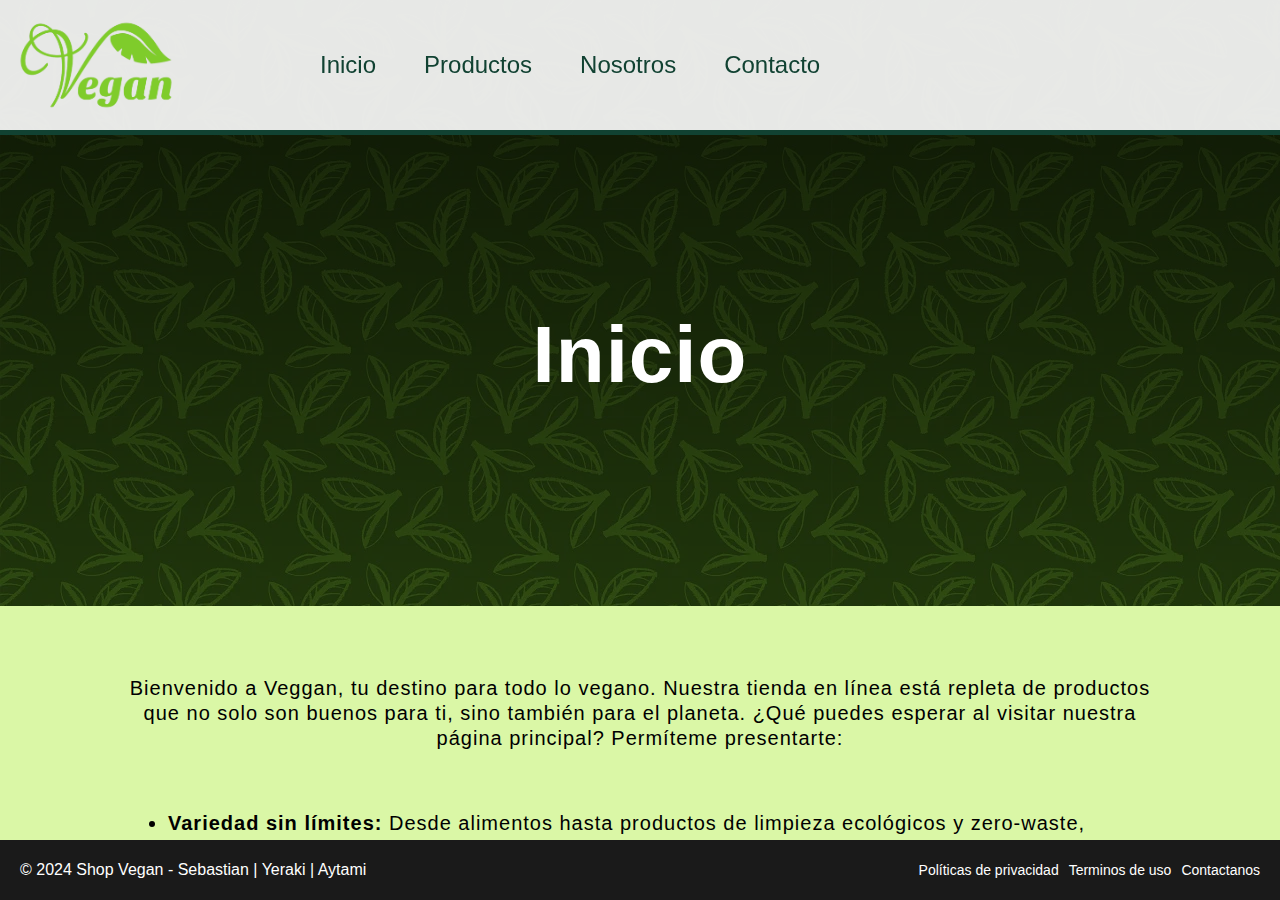
<file: index.html>
<!DOCTYPE html>
<html lang="en">
<head>
    <meta charset="UTF-8">
    <meta http-equiv="X-UA-Compatible" content="IE=edge">
    <meta name="viewport" content="width=device-width, initial-scale=1.0">

    <!-- CSS -->
    <link rel="stylesheet" href="./style/index.css">

    <title>Vegan Shop</title>


</head>
<body>
    <header>
        <div id="logo">
            <img src="./assets/header/logo.webp" alt="logo">
        </div>

        <div id="menu">
            <ul>
                <li><a href="./pages/home/home.html" target="iframe-content">Inicio</a></li>
                <li><a href="./pages/shop/shop.html" target="iframe-content">Productos</a></li>
                <li><a href="./pages/about/about.html" target="iframe-content">Nosotros</a></li>
                <li><a href="./pages/contact/contact.html" target="iframe-content">Contacto</a></li>
            </ul> 
        </div>
        
    </header>
    
    <main>
        <section class="container">

            <!-- En esta parte utilizaremos iframe-->
            <iframe src="./pages/home/home.html" name="iframe-content" frameborder="0" height="100%" width="100%" title="Content"></iframe>

            <!-- 
            <div class="banner-principal">
                <h1>Inicio</h1>
            </div>
            <div class="content">
                <div class="descripcion">
                    <p>Lorem ipsum dolor sit amet consectetur adipisicing elit. Odit aliquid eveniet repellat odio adipisci laudantium molestiae earum, amet iste. Eum accusamus suscipit ullam reiciendis culpa, dolore, aspernatur iusto ea illo non itaque error neque tempore mollitia cupiditate tempora laudantium excepturi molestias maxime recusandae commodi ipsam hic nobis. At, aliquid maiores!</p>
                </div>
                <div class="list-products">
                    <div class="card-producto">
                        <div class="img-card-producto">
                            <img src="./assets/main/banner4.png" alt="">
                        </div>
                        <div class="info-card-producto">
                            <h3>Nombre producto</h3>
                            <p>Descripción</p>
                            
                        </div>
                        <div class="footer-card-producto">
                            <a href="">Ver más</a>
                        </div>
                    </div>
                    <div class="card-producto">
                        <div class="img-card-producto">
                            <img src="./assets/main/banner4.png" alt="">
                        </div>
                        <div class="info-card-producto">
                            <h3>Nombre producto</h3>
                            <p>Descripción</p>
                            
                        </div>
                        <div class="footer-card-producto">
                            <a href="">Ver más</a>
                        </div>
                    </div>
                    <div class="card-producto">
                        <div class="img-card-producto">
                            <img src="./assets/main/banner4.png" alt="">
                        </div>
                        <div class="info-card-producto">
                            <h3>Nombre producto</h3>
                            <p>Descripción</p>
                            
                        </div>
                        <div class="footer-card-producto">
                            <a href="">Ver más</a>
                        </div>
                    </div>
                    <div class="card-producto">
                        <div class="img-card-producto">
                            <img src="./assets/main/banner4.png" alt="">
                        </div>
                        <div class="info-card-producto">
                            <h3>Nombre producto</h3>
                            <p>Descripción</p>
                            
                        </div>
                        <div class="footer-card-producto">
                            <a href="">Ver más</a>
                        </div>
                    </div>
                    <div class="card-producto">
                        <div class="img-card-producto">
                            <img src="./assets/main/banner4.png" alt="">
                        </div>
                        <div class="info-card-producto">
                            <h3>Nombre producto</h3>
                            <p>Descripción</p>
                            
                        </div>
                        <div class="footer-card-producto">
                            <a href="">Ver más</a>
                        </div>
                    </div>
                </div>
            </div>
            <div class="banner-end">

            </div>
            -->
        </section>
    </main>
    <footer>
        <p>© 2024 Shop Vegan - <a href="https://github.com/naydy">Sebastian</a> | <a href="https://github.com/yeraki">Yeraki</a> | <a href="https://github.com/AytamiEugRod">Aytami</a></p>
        <div class="links">
            <a href="">Políticas de privacidad</a>
            <a href="">Terminos de uso</a>
            <a href="">Contactanos</a>
        </div>
    </footer>
</body>
</html>
</file>
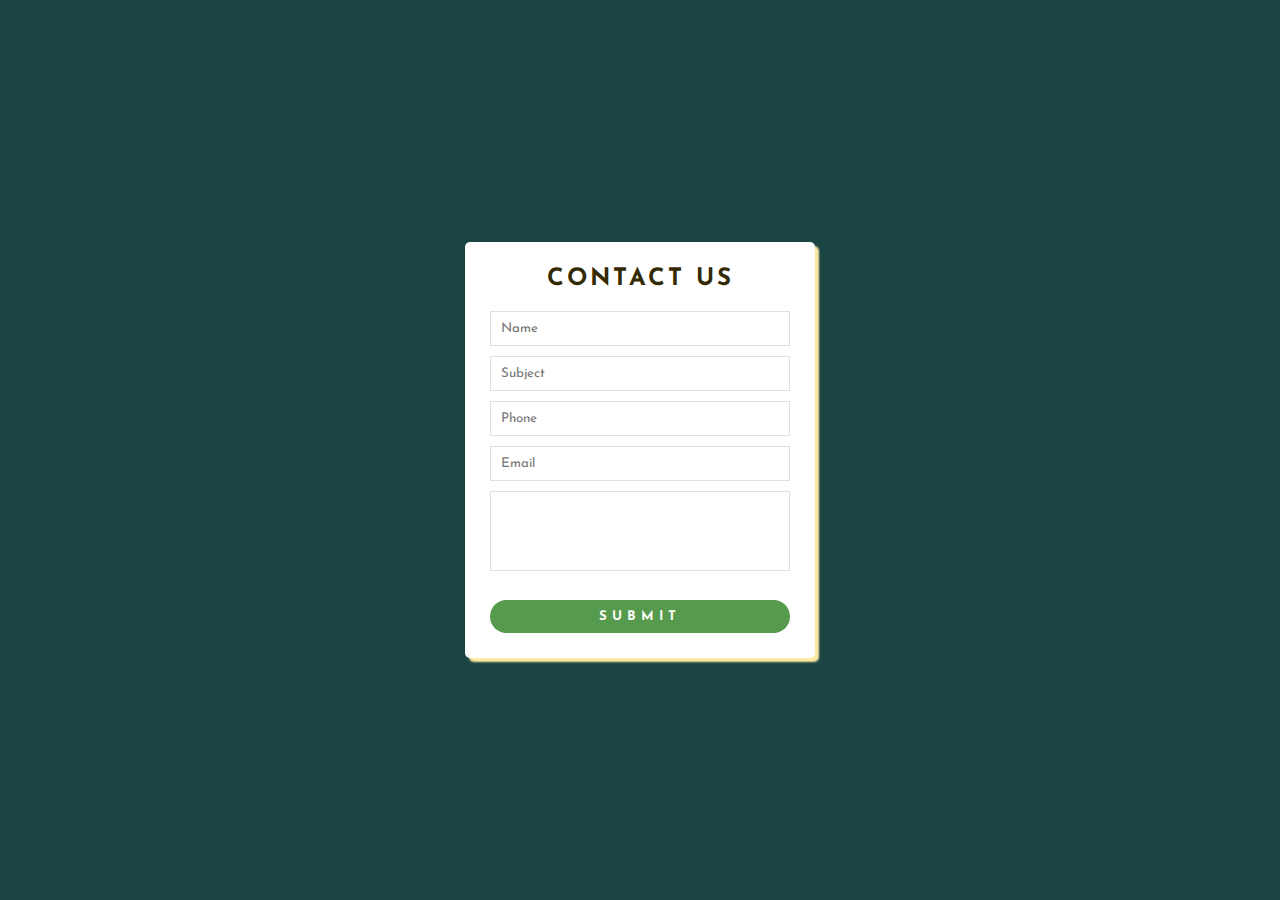
<file: pages/contact/contact.html>
<!DOCTYPE html>

<html lang="en">

<head>
    <title>Contact</title>
    <link rel="stylesheet" href="/style/contact/contact.css" />
</head>

<body>
    <div class="wrapper">
        <h2>Contact us</h2>
        <div id="error_message">
    
        </div>
        <form action="" id="myform" onsubmit="return validate();">
            <div class="input_field">
                <input type="text" placeholder="Name" id="name">
            </div>
            <div class="input_field">
                <input type="text" placeholder="Subject" id="subject">
            </div>
            <div class="input_field">
                <input type="text" placeholder="Phone" id="phone">
            </div>
            <div class="input_field">
                <input type="text" placeholder="Email" id="email">
            </div>
            <div class="input_field">
                <textarea placeholder="Message" id="message">
                    </textarea>
            </div>
            <div class="btn">
                <input type="submit">
            </div>
        </form>
    </div>
    <script src="/src/index.js"></script>
    
</body>

</html>
</file>
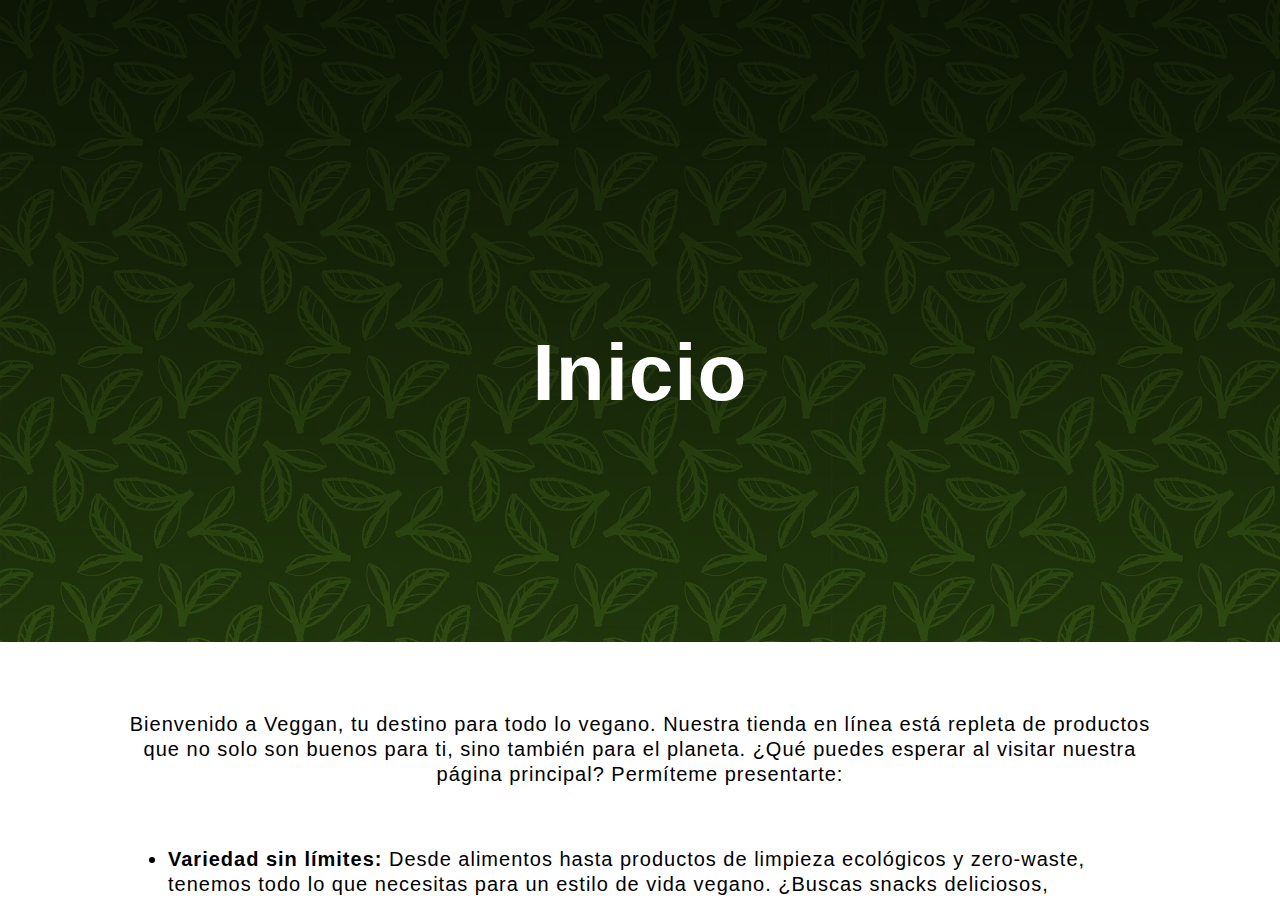
<file: pages/home/home.html>
<!DOCTYPE html>
<html lang="en">

<head>
    <meta charset="UTF-8">
    <meta name="viewport" content="width=device-width, initial-scale=1.0">
    <link rel="stylesheet" href="/style/home/home.css">
    <link rel="stylesheet" href="https://cdnjs.cloudflare.com/ajax/libs/font-awesome/4.7.0/css/font-awesome.min.css">

    <title>Inicio</title>
</head>

<body>
    <div id="home">

        <div class="banner-principal">
            <h1>Inicio</h1>
        </div>
        <div class="content">
            <div class="descripcion">
                <p>Bienvenido a Veggan, tu destino para todo lo vegano. Nuestra tienda en línea está repleta de
                    productos que no solo son buenos para ti, sino también para el planeta. ¿Qué puedes esperar al
                    visitar nuestra página principal? Permíteme presentarte:</p>
                <ul>
                    <li><strong>Variedad sin límites:</strong> Desde alimentos hasta productos de limpieza ecológicos y
                        zero-waste, tenemos todo lo que necesitas para un estilo de vida vegano. ¿Buscas snacks
                        deliciosos, alternativas lácteas o productos de cuidado personal? ¡Los tenemos todos!</li>
                    <li><strong>Precios asequibles:</strong> En Veggan, creemos que la alimentación vegana no debería
                        ser costosa. Por eso, ofrecemos productos a precios accesibles. Además, si gastas más de 89€, el
                        envío estándar es gratis.</li>
                    <li><strong>Calidad garantizada:</strong> Seleccionamos cuidadosamente nuestros productos para
                        asegurarnos de que cumplan con los estándares más altos. Desde vinos y quesos hasta chocolates y
                        aceites, solo encontrarás lo mejor en nuestra tienda.</li>
                    <li><strong>Regalos por tu compra:</strong> ¿Quién no ama un regalo? Por cada compra, te llevas un
                        obsequio. ¡Así que adelante, llena tu carrito y descubre el mundo vegano con nosotros!</li>
                    <li><strong>Atención al cliente excepcional:</strong> Nuestro equipo está aquí para ayudarte. Ya sea
                        por teléfono o correo electrónico, estamos listos para resolver tus dudas y hacerte sentir
                        bienvenido.</li>
                </ul>
                <p>Así que, ¿qué esperas? Explora Veggan, encuentra tus productos favoritos y únete a la revolución
                    vegana. ¡Tu cuerpo y el planeta te lo agradecerán! 🌱🛒</p>
            </div>
            <div class="descript-product light-descript-product">
                <div class="info-product">
                    <p>¡Descubre el Plenny Shake! Un batido completo y nutritivo que te ofrece 26 vitaminas y minerales
                        esenciales en cada porción. Empacado con ingredientes naturales y veganos, este delicioso shake
                        es la elección perfecta para una alimentación equilibrada y consciente. ¡Disfruta de un sabor
                        inigualable y nutre tu cuerpo con cada sorbo! 🌱🥤</p>
                    <p>El paquete de Plenny Shake presenta ilustraciones y texto que indican que es 100% vegano,
                        contiene 26 vitaminas y minerales esenciales y tiene sabor a pistacho. Colocado sobre un
                        elegante plato verde, el batido se ve apetitoso y saludable. Los pistachos esparcidos alrededor
                        añaden un toque crujiente y delicioso. ¿Estás listo para una experiencia nutricional completa?
                        ¡Plenny Shake es la respuesta! 🌟🍀</p>
                </div>
                <div class="img-product">
                    <img src="/assets/home/producto-1.webp" alt="">
                </div>
            </div>
            <div class="descript-product dark-descript-product">
                <div class="img-product">
                    <img src="/assets/home/producto-2.webp" alt="">
                </div>
                <div class="info-product">
                    <p>Descubre la barra Plenny, una deliciosa combinación de sabor y nutrición diseñada para satisfacer
                        tus antojos y necesidades nutricionales. Cada bocado te sumerge en un mundo donde el chocolate
                        premium se encuentra con ingredientes saludables para crear una experiencia culinaria
                        inolvidable. La textura suave y rica de la barra se complementa con trozos crujientes,
                        ofreciendo un equilibrio perfecto entre sabor y textura. Empacado en una envoltura colorida que
                        refleja la explosión de sabor en su interior, Plenny Bar es tu compañero ideal para esos días
                        ajetreados. Es más que un snack; es una invitación a disfrutar de un momento indulgente sin
                        comprometer tu bienestar. Con Plenny Bar, cada mordisco es una celebración del arte culinario,
                        donde el sabor se encuentra con la función, prometiendo no solo satisfacer tu paladar sino
                        también nutrir tu cuerpo. Únete a nosotros en este viaje sensorial y descubre cómo Plenny Bar
                        redefine los límites del placer indulgente y la nutrición consciente.</p>
                </div>
            </div>
            <div class="descript-product light-descript-product">
                <div class="info-product">
                    <p>¡Descubre la revolución en comidas instantáneas con Plenny Pot! Este delicioso y nutritivo plato
                        caliente se prepara en minutos, ofreciéndote una comida balanceada y llena de sabor. Con 20g de
                        proteínas, 100% de tus necesidades diarias de vitaminas y minerales, y 26g de fibra, es la
                        opción ideal para una alimentación rápida y saludable. La imagen muestra un apetitoso plato de
                        comida al lado del empaque vibrante de Plenny Pot, rodeado por ingredientes frescos que resaltan
                        la calidad y frescura que te espera dentro de cada paquete. El colorido diseño del empaque no
                        solo atrae tu atención sino que refleja la explosión de sabores naturales contenidos en cada
                        bocado. Ya sea para una comida rápida durante un día ajetreado o un complemento nutritivo
                        después del gimnasio, Plenny Pot es tu aliado perfecto para mantenerte energizado, satisfecho y
                        enfocado en tus objetivos. ¡No esperes más! Dale a tu cuerpo lo que se merece con Plenny Pot.
                    </p>
                </div>
                <div class="img-product">
                    <img src="/assets/home/producto-3.webp" alt="">
                </div>
            </div>
            <div class="descript-product dark-descript-product">
                <div class="img-product">
                    <img src="/assets/home/producto-4.webp" alt="">
                </div>
                <div class="info-product">
                    <p>¡Descubre un mundo de indulgencia con Ben & Jerry’s! Presentamos nuestros sabores Cookie Dough y
                        Chocolate Fudge Brownie, cada uno una obra maestra helada, creada para deleitar tus sentidos.
                        Cookie Dough es una mezcla celestial de vainilla suave, trozos de galleta y chispas de chocolate
                        que te transportarán a un paraíso dulce con cada cucharada. Por otro lado, Chocolate Fudge
                        Brownie es la combinación perfecta de chocolate intenso y brownies jugosos que satisfará tus
                        antojos más profundos. Cada pote está lleno hasta el borde con ingredientes de calidad,
                        garantizando una experiencia inolvidable en cada bocado. Así que toma una cuchara, sumérgete en
                        la cremosidad incomparable y deja que Ben & Jerry’s transforme tu momento de postre en una
                        aventura extraordinaria.</p>
                </div>
            </div>
        </div>
        <div class="banner-end">
            <div id="ubicacion-mapa">
                <iframe
                    src="https://www.google.com/maps/embed?pb=!1m18!1m12!1m3!1d1511.9854477020538!2d-73.999057!3d40.71865719999999!2m3!1f0!2f0!3f0!3m2!1i1024!2i768!4f13.1!3m3!1m2!1s0x89c25989c2eefc67%3A0x82c42cfab57cda11!2sLily&#39;s%20Vegan%20Pantry!5e0!3m2!1ses!2ses!4v1710194930229!5m2!1ses!2ses"
                    width="100%" height="100%" style="border:0;" allowfullscreen="" loading="lazy"
                    referrerpolicy="no-referrer-when-downgrade"></iframe>
            </div>
            <div id="redes-sociales">
                <a href="https://www.instagram.com/"><i class="fa fa-instagram" aria-hidden="true"></i> Instagram</a>
                <a href="https://twitter.com/?lang=es"><i class="fa fa-twitter" aria-hidden="true"></i> Twiter</a>
                <a href="https://www.facebook.com/?locale=es_ES"><i class="fa fa-facebook" aria-hidden="true"></i>
                    Facebook</a>
            </div>
        </div>

    </div>
</body>

</html>
</file>
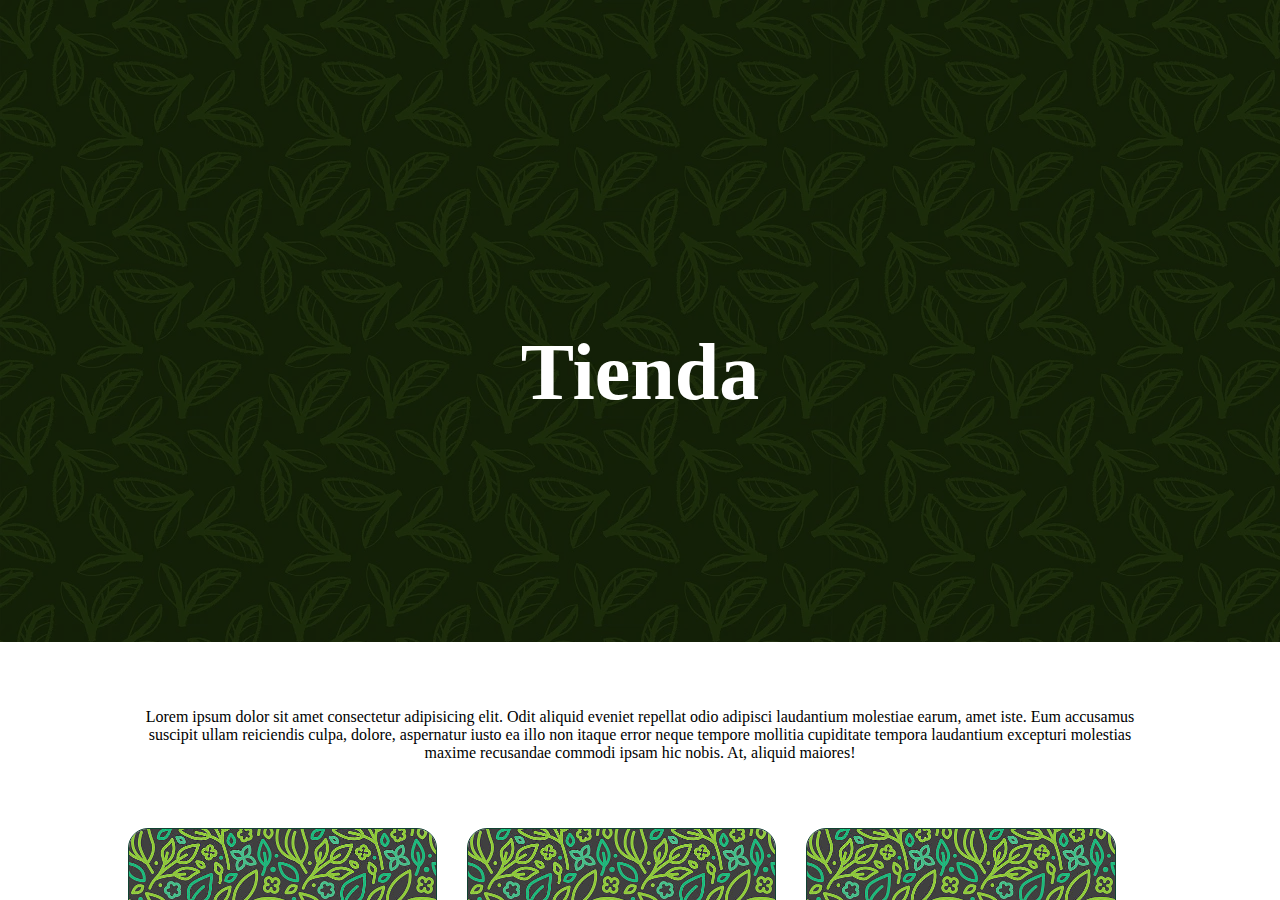
<file: pages/shop/shop.html>
<!DOCTYPE html>
<html lang="en">
<head>
    <meta charset="UTF-8">
    <meta name="viewport" content="width=device-width, initial-scale=1.0">
    <title>Document</title>

    <link rel="stylesheet" href="/style/shop/shop.css">
</head>
<body>
    <div id="shop">

        <div class="banner-principal">
            <h1>Tienda</h1>
        </div>
        <div class="content">
            <div class="descripcion">
                <p>Lorem ipsum dolor sit amet consectetur adipisicing elit. Odit aliquid eveniet repellat odio adipisci laudantium molestiae earum, amet iste. Eum accusamus suscipit ullam reiciendis culpa, dolore, aspernatur iusto ea illo non itaque error neque tempore mollitia cupiditate tempora laudantium excepturi molestias maxime recusandae commodi ipsam hic nobis. At, aliquid maiores!</p>
            </div>
            <div class="list-products">
                <div class="card-producto">
                    <div class="img-card-producto">
                        <img src="/assets/main/banner4.png" alt="">
                    </div>
                    <div class="info-card-producto">
                        <h3>Nombre producto</h3>
                        <p>Descripción</p>
                        
                    </div>
                    <div class="footer-card-producto">
                        <a href="">Ver más</a>
                    </div>
                </div>
                <div class="card-producto">
                    <div class="img-card-producto">
                        <img src="/assets/main/banner4.png" alt="">
                    </div>
                    <div class="info-card-producto">
                        <h3>Nombre producto</h3>
                        <p>Descripción</p>
                        
                    </div>
                    <div class="footer-card-producto">
                        <a href="">Ver más</a>
                    </div>
                </div>
                <div class="card-producto">
                    <div class="img-card-producto">
                        <img src="/assets/main/banner4.png" alt="">
                    </div>
                    <div class="info-card-producto">
                        <h3>Nombre producto</h3>
                        <p>Descripción</p>
                        
                    </div>
                    <div class="footer-card-producto">
                        <a href="">Ver más</a>
                    </div>
                </div>
                <div class="card-producto">
                    <div class="img-card-producto">
                        <img src="/assets/main/banner4.png" alt="">
                    </div>
                    <div class="info-card-producto">
                        <h3>Nombre producto</h3>
                        <p>Descripción</p>
                        
                    </div>
                    <div class="footer-card-producto">
                        <a href="">Ver más</a>
                    </div>
                </div>
                <div class="card-producto">
                    <div class="img-card-producto">
                        <img src="/assets/main/banner4.png" alt="">
                    </div>
                    <div class="info-card-producto">
                        <h3>Nombre producto</h3>
                        <p>Descripción</p>
                        
                    </div>
                    <div class="footer-card-producto">
                        <a href="">Ver más</a>
                    </div>
                </div>
            </div>
        </div>
        <div class="banner-end">
    
        </div>
    
    </div>
</body>
</html>
</file>
<file: style/index.css>
*{
    box-sizing: border-box;
    font-family: sans-serif;
}
body{
    /* height: 100vh; */
    /* width: 100vw; */
    margin: 0;
}

header{
    /* max-height: 200px; */
    width: 100%;
    border-bottom: 5px solid #114232;
    height: 15%;

    display: flex;
    align-items: center;
    column-gap: 10%;

    position: fixed;
    top: 0;
    left: 0;
    background: rgb(255 255 255 / 90%);
    z-index: 1;
}
header div#logo{
    height: 100%;
    /* width: 100px; */
    width: 20%;
}
header div#logo img{
    object-fit: contain;
    height: 100%;
    width: 100%;
}
header div#menu{
    width: 100%;
    font-size: 1.5rem;
}
header div#menu ul{
    margin: 0;
    padding: 0;
    list-style: none;

    display: flex;
    column-gap: 5%;
    height: 100%;
    align-items: center;
}
header div#menu ul li{
    transition: transform 0.5s;
}
header div#menu ul li:hover{
    transform: scale(1.2);
}
header div#menu ul li a{
    color: #114232;
    text-decoration: none;
    /* font-size: 22px; */
}
header div#menu ul li:hover a:hover{
    color: #7fcc2b;
    /* text-decoration: underline; */
}

main{
    width: 100%;
    /* height: calc(100vh - 100px - 60px); */
    /* height: 100%; */
    height: calc(100vh - 60px);
    /* margin-top: 100px; */
    /* padding-top: 8%; */

    display: flex;

    background-color: #DAF7A6;
}
main section.container{
    width: 100%;
    height: 100%;

    /* overflow-y: auto; */
}
main section.container div.banner-principal{
    width: 100%;
    /* height: 70%; */
    height: 60vh;

    padding-top: 8%;
    background-image: url('/assets/main/banner3.webp');

    display: flex;
    align-items: center;
    justify-content: center;
    font-size: 2.5rem;
}
main section.container div.content{
    width: 100%;
    padding: 50px 10%;
    text-align: center;
}
main section.container div.content div.list-products{
    display: flex;
    flex-wrap: wrap;
    padding: 50px 0;

    gap: 30px;
}
main section.container div.content div.list-products div.card-producto{
    /* flex-basis: 30%; */
    /* flex-basis: 300px; */
    flex-basis: 280px;
    background-color: #fff;
    /* padding: 20px; */
    border-radius: 20px;
    overflow: hidden;
    height: 400px;
    border: 1px solid #114232;
    transition: 0.4s;

    display: flex;
    flex-direction: column;
    justify-content: space-between;
}
main section.container div.content div.list-products div.card-producto:hover{
    box-shadow: 5px 5px 10px #114232;
    transform: translate(-5px, -5px);
}
main section.container div.content div.list-products div.card-producto div.img-card-producto{
    height: 50%;
    width: 100%;
}
main section.container div.content div.list-products div.card-producto div.img-card-producto img{
    width: 100%;
    height: 100%;
    object-fit: cover;
}
main section.container div.content div.list-products div.card-producto div.info-card-producto{
    padding: 20px;
    flex-grow: 1;
}
main section.container div.content div.list-products div.card-producto div.footer-card-producto{
    height: 15%;
    background-color: #000;
    display: flex;
    align-items: center;
    justify-content: center;
}
main section.container div.content div.list-products div.card-producto div.footer-card-producto a{
    color: #FFF;
    text-decoration: none;
    font-size: 16px;
    transition: 0.3s;
}
main section.container div.content div.list-products div.card-producto div.footer-card-producto a:hover{
    transform: scale(1.1);
}
main section.container div.content div.list-products div.card-producto div.footer-card-producto a:active{
    transform: scale(1);
}
main section.container div.banner-end{
    width: 100%;
    height: 50vh;
    /* padding-top: 8%; */
    background-image: url(/assets/main/banner4.png);
    background-size: contain;
}




/* aside{
    height: 100%;
    max-width: 150px;
    width: 30%;

    border-right: 1px solid;

    background-color: lightcoral;
}
aside h3{
    text-align: center;
}
aside ul{
    margin: 0;
    padding: 0;
    list-style: none;
}
aside ul li{
    padding: 10px 10px 10px 20px;
}
aside ul li a{
    color: #000;
    text-decoration: none;
} */



footer{
    width: 100%;
    height: 60px;

    background-color: #1a1a1a;
    color: #FFF;

    display: flex;
    align-items: center;

    justify-content: space-between;
    padding: 0 20px;
}
footer a{
    color: #fff;
    text-decoration: none;
}
footer div.links{
    display: flex;
    gap: 10px;
}
footer div.links a{
    color: #FFF;
    font-size: 14px;
    text-decoration: none;
}
footer div.links a:hover{
    text-decoration: underline;
}
</file>
<file: style/contact/contact.css>
/* Styles.css */
@import url("https://fonts.googleapis.com/css?family=Josefin+Sans");

* {
    margin: 0;
    padding: 0;
    box-sizing: border-box;
    outline: none;
    font-family: "Josefin Sans",
    sans-serif;
}

body {
    background: #1B4543;
}

.wrapper {
    position: absolute;
    top: 50%;
    left: 50%;
    transform: translate(-50%, -50%);
    max-width: 350px;
    width: 100%;
    background: #fff;
    padding: 25px;
    border-radius: 5px;
    box-shadow: 4px 4px 2px rgba(254, 236, 164, 1);
}

.wrapper h2 {
    text-align: center;
    margin-bottom: 20px;
    text-transform: uppercase;
    letter-spacing: 3px;
    color: #332902;
}

.wrapper .input_field {
    margin-bottom: 10px;
}

.wrapper .input_field input[type="text"],
.wrapper textarea {
    border: 1px solid #e0e0e0;
    width: 100%;
    padding: 10px;
}

.wrapper textarea {
    resize: none;
    height: 80px;
}

.wrapper .btn input[type="submit"] {
    border: 0px;
    margin-top: 15px;
    padding: 10px;
    text-align: center;
    width: 100%;
    background: #569a4d;
    color: #fcfbf7;
    text-transform: uppercase;
    letter-spacing: 5px;
    font-weight: bold;
    border-radius: 25px;
    cursor: pointer;
}

#error_message {
    margin-bottom: 20px;
    background: #fe8b8e;
    padding: 0px;
    text-align: center;
    font-size: 14px;
    transition: all 0.5s ease;
}
</file>
<file: style/home/home.css>
html, body{
    height: 100%;
    width: 100%;
}
body{
    margin: 0;
    padding: 0;
}

div#home{
    height: 100%;
    width: 100%;
    overflow-y: auto;

    letter-spacing: 1px;
    line-height: 25px;
    font-family: sans-serif;
}

div#home div.banner-principal{
    width: 100%;
    /* height: 70%; */
    height: 60vh;

    padding-top: 8%;
    /* background-image: url('/assets/main/banner3.webp'); */
    background-image: linear-gradient(rgba(0, 0, 0, 0.8), rgba(0, 0, 0, 0.5)), url("/assets/main/banner3.webp");
    color: #FFF;

    display: flex;
    align-items: center;
    justify-content: center;
    font-size: 2.5rem;
}

div#home div.content{
    /* padding: 50px 10%; */
    padding-bottom: 100px;
    text-align: center;
}
div#home div.content div.descripcion{
    padding: 50px 10%;
    font-size: 20px;
}
div#home div.content div.descripcion ul{
    text-align: left;
    margin: 60px 0;
}

div#home div.content div.descript-product{
    display: flex;
    height: 400px;
    gap: 30px;
    /* padding: 50px 30px; */

    /* padding: 50px 10%; */
    filter: sepia(1);
    transition: 0.5s;
}
div#home div.content div.descript-product:hover{
    filter: sepia(0);
}
div#home div.content div.descript-product.light-descript-product{
    background-color: rgb(255 255 255 / 70%);
    padding: 50px 3% 50px 10%;
}
div#home div.content div.descript-product.light-descript-product>div.info-product>p{
    text-align: right;
}
div#home div.content div.descript-product.dark-descript-product{
    background-color: rgb(0 0 0 / 50%);
    padding: 50px 10% 50px 3%;
}
div#home div.content div.descript-product.dark-descript-product>div.info-product>p{
    text-align: left;
}
div#home div.content div.descript-product>div.info-product{
    display: flex;
    flex-direction: column;
    justify-content: center;
    font-size: 20px;

    flex-basis: 60%;
    flex-grow: 1;
}
div#home div.content div.descript-product>div.img-product{
    flex-basis: 30%;
    /* height: 100%; */
}
div#home div.content div.descript-product>div.img-product>img{
    width: 100%;
    height: 100%;
    object-fit: cover;
}




div#home div.content div.list-products div.card-producto{
    flex-basis: 30%;
    /* flex-basis: 300px; */
    /* flex-basis: 280px; */
    background-color: #fff;
    /* padding: 20px; */
    border-radius: 20px;
    overflow: hidden;
    height: 400px;
    border: 1px solid #114232;
    transition: 0.4s;

    display: flex;
    flex-direction: column;
    justify-content: space-between;
}
div#home div.content div.list-products div.card-producto:hover{
    box-shadow: 5px 5px 10px #114232;
    transform: translate(-5px, -5px);
}
div#home div.content div.list-products div.card-producto div.img-card-producto{
    height: 50%;
    width: 100%;
}
div#home div.content div.list-products div.card-producto div.img-card-producto img{
    width: 100%;
    height: 100%;
    object-fit: cover;
}
div#home div.content div.list-products div.card-producto div.info-card-producto{
    padding: 20px;
    flex-grow: 1;
}
div#home div.content div.list-products div.card-producto div.footer-card-producto{
    height: 15%;
    background-color: #000;
    display: flex;
    align-items: center;
    justify-content: center;
}
div#home div.content div.list-products div.card-producto div.footer-card-producto a{
    color: #FFF;
    text-decoration: none;
    font-size: 16px;
    transition: 0.3s;
}
div#home div.content div.list-products div.card-producto div.footer-card-producto a:hover{
    transform: scale(1.1);
}
div#home div.content div.list-products div.card-producto div.footer-card-producto a:active{
    transform: scale(1);
}

div#home div.banner-end{
    /* width: 100%; */
    height: 50vh;
    /* padding-top: 8%; */
    background-image: linear-gradient(rgba(0, 0, 0, 0.5), rgba(0, 0, 0, 0.8)), url(/assets/main/banner4.png);
    background-size: contain;

    background-color: rgb(0 0 0 / 60%);

    display: flex;
    gap: 10px;

    padding: 20px;
}
div#home div.banner-end div#ubicacion-mapa{
    flex-basis: 70%;
}
div#home div.banner-end div#redes-sociales{
    display: flex;
    flex-direction: column;
    color: #fff;
    gap: 15px;
}
div#home div.banner-end div#redes-sociales a{
    font-size: 24px;
    color: #fff;
    font-weight: bold;
    text-decoration: none;
}


@media only screen and (min-width: 1920px) {
    div#home div.content div.list-products div.card-producto{
        flex-basis: 23%;
    }
}
</file>
<file: style/shop/shop.css>
html, body{
    height: 100%;
    width: 100%;
}
body{
    margin: 0;
    padding: 0;
}

div#shop{
    height: 100%;
    width: 100%;
    overflow-y: auto;
}

div#shop div.banner-principal{
    width: 100%;
    /* height: 70%; */
    height: 60vh;

    padding-top: 8%;
    /* background-image: url('/assets/main/banner3.webp'); */
    background-image: linear-gradient(rgba(0, 0, 0, 0.7), rgba(0, 0, 0, 0.7)), url("/assets/main/banner3.webp");
    color: #FFF;

    display: flex;
    align-items: center;
    justify-content: center;
    font-size: 2.5rem;
}
div#shop div.content{
    /* width: 100%; */
    padding: 50px 10%;
    text-align: center;
}
div#shop div.content div.list-products{
    display: flex;
    flex-wrap: wrap;
    padding: 50px 0;

    gap: 30px;
}
div#shop div.content div.list-products div.card-producto{
    flex-basis: 30%;
    /* flex-basis: 300px; */
    /* flex-basis: 280px; */
    background-color: #fff;
    /* padding: 20px; */
    border-radius: 20px;
    overflow: hidden;
    height: 400px;
    border: 1px solid #114232;
    transition: 0.4s;

    display: flex;
    flex-direction: column;
    justify-content: space-between;
}
div#shop div.content div.list-products div.card-producto:hover{
    box-shadow: 5px 5px 10px #114232;
    transform: translate(-5px, -5px);
}
div#shop div.content div.list-products div.card-producto div.img-card-producto{
    height: 50%;
    width: 100%;
}
div#shop div.content div.list-products div.card-producto div.img-card-producto img{
    width: 100%;
    height: 100%;
    object-fit: cover;
}
div#shop div.content div.list-products div.card-producto div.info-card-producto{
    padding: 20px;
    flex-grow: 1;
}
div#shop div.content div.list-products div.card-producto div.footer-card-producto{
    height: 15%;
    background-color: #000;
    display: flex;
    align-items: center;
    justify-content: center;
}
div#shop div.content div.list-products div.card-producto div.footer-card-producto a{
    color: #FFF;
    text-decoration: none;
    font-size: 16px;
    transition: 0.3s;
}
div#shop div.content div.list-products div.card-producto div.footer-card-producto a:hover{
    transform: scale(1.1);
}
div#shop div.content div.list-products div.card-producto div.footer-card-producto a:active{
    transform: scale(1);
}
div#shop div.banner-end{
    width: 100%;
    height: 50vh;
    /* padding-top: 8%; */
    background-image: url(/assets/main/banner4.png);
    background-size: contain;
}



@media only screen and (min-width: 1920px) {
    div#shop div.content div.list-products div.card-producto{
        flex-basis: 23%;
    }
}
</file>
